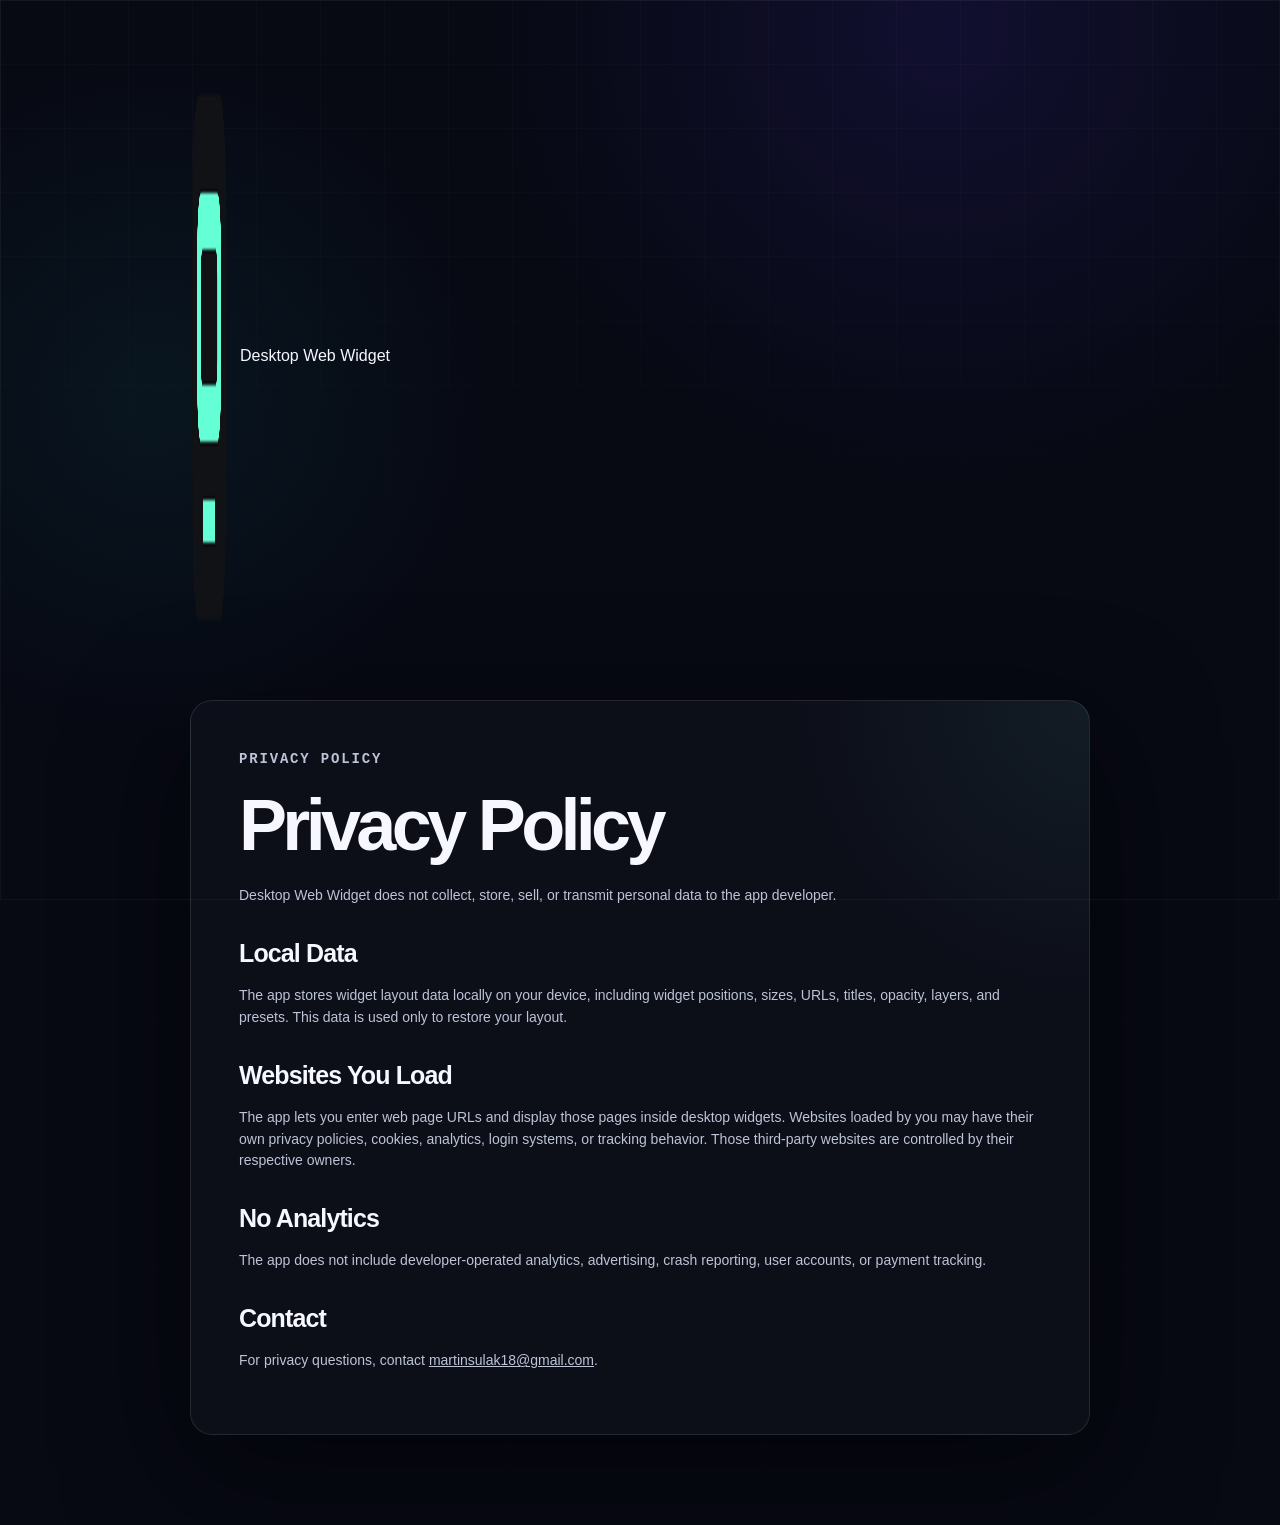
<file: privacy.html>
<!doctype html>
<html lang="en">
<head>
  <meta charset="UTF-8" />
  <meta name="viewport" content="width=device-width, initial-scale=1.0" />
  <meta name="description" content="Privacy policy for Desktop Web Widget, including local widget layout storage, third-party websites, analytics, and support contact details." />
  <meta name="theme-color" content="#070913" />
  <meta name="author" content="Martin Sulak" />
  <meta name="msapplication-TileColor" content="#070913" />
  <meta name="msapplication-config" content="browserconfig.xml" />
  <meta name="robots" content="index, follow, max-image-preview:large, max-snippet:-1" />
  <meta property="og:title" content="Privacy Policy for Desktop Web Widget | App Data Use" />
  <meta property="og:description" content="Learn how Desktop Web Widget handles local app data, third-party websites, analytics, and privacy support." />
  <meta property="og:image" content="https://desktop-web-widget.martinsulak.dev/assets/cover.png" />
  <meta property="og:image:width" content="1280" />
  <meta property="og:image:height" content="720" />
  <meta property="og:image:alt" content="Desktop Web Widget product preview on a Windows desktop" />
  <meta property="og:url" content="https://desktop-web-widget.martinsulak.dev/privacy" />
  <meta property="og:type" content="article" />
  <meta property="og:site_name" content="Desktop Web Widget" />
  <meta name="twitter:card" content="summary_large_image" />
  <meta name="twitter:title" content="Privacy Policy for Desktop Web Widget | App Data Use" />
  <meta name="twitter:description" content="Privacy details for Desktop Web Widget, local layout data, and third-party websites loaded by the user." />
  <meta name="twitter:image" content="https://desktop-web-widget.martinsulak.dev/assets/cover.png" />
  <meta name="twitter:image:alt" content="Desktop Web Widget product preview on a Windows desktop" />
  <title>Privacy Policy for Desktop Web Widget | App Data Use</title>
  <link rel="canonical" href="https://desktop-web-widget.martinsulak.dev/privacy" />
  <link rel="alternate" hreflang="en" href="https://desktop-web-widget.martinsulak.dev/privacy" />
  <link rel="icon" href="assets/favicon.ico" />
  <link rel="icon" type="image/png" href="assets/logo.png" />
  <link rel="apple-touch-icon" href="assets/logo.png" />
  <link rel="manifest" href="site.webmanifest" />
  <link rel="stylesheet" href="styles.css" />
  <script type="application/ld+json">
    {
      "@context": "https://schema.org",
      "@type": "WebPage",
      "@id": "https://desktop-web-widget.martinsulak.dev/privacy#webpage",
      "url": "https://desktop-web-widget.martinsulak.dev/privacy",
      "name": "Privacy Policy for Desktop Web Widget | App Data Use",
      "description": "Privacy policy for Desktop Web Widget, including local widget layout storage, third-party websites, analytics, and support contact details.",
      "isPartOf": {
        "@type": "WebSite",
        "@id": "https://desktop-web-widget.martinsulak.dev/#website",
        "name": "Desktop Web Widget",
        "url": "https://desktop-web-widget.martinsulak.dev/"
      },
      "dateModified": "2026-06-16",
      "inLanguage": "en"
    }
  </script>
</head>
<body>
  <main class="legal-page">
    <a class="brand" href="/" aria-label="Back to Desktop Web Widget">
      <img src="assets/logo.png" alt="" width="600" height="600" />
      <span>Desktop Web Widget</span>
    </a>
    <section class="legal-card">
      <p class="eyebrow">Privacy Policy</p>
      <h1>Privacy Policy</h1>
      <p>Desktop Web Widget does not collect, store, sell, or transmit personal data to the app developer.</p>
      <h2>Local Data</h2>
      <p>The app stores widget layout data locally on your device, including widget positions, sizes, URLs, titles, opacity, layers, and presets. This data is used only to restore your layout.</p>
      <h2>Websites You Load</h2>
      <p>The app lets you enter web page URLs and display those pages inside desktop widgets. Websites loaded by you may have their own privacy policies, cookies, analytics, login systems, or tracking behavior. Those third-party websites are controlled by their respective owners.</p>
      <h2>No Analytics</h2>
      <p>The app does not include developer-operated analytics, advertising, crash reporting, user accounts, or payment tracking.</p>
      <h2>Contact</h2>
      <p>For privacy questions, contact <a href="mailto:martinsulak18@gmail.com">martinsulak18@gmail.com</a>.</p>
    </section>
  </main>
</body>
</html>
</file>
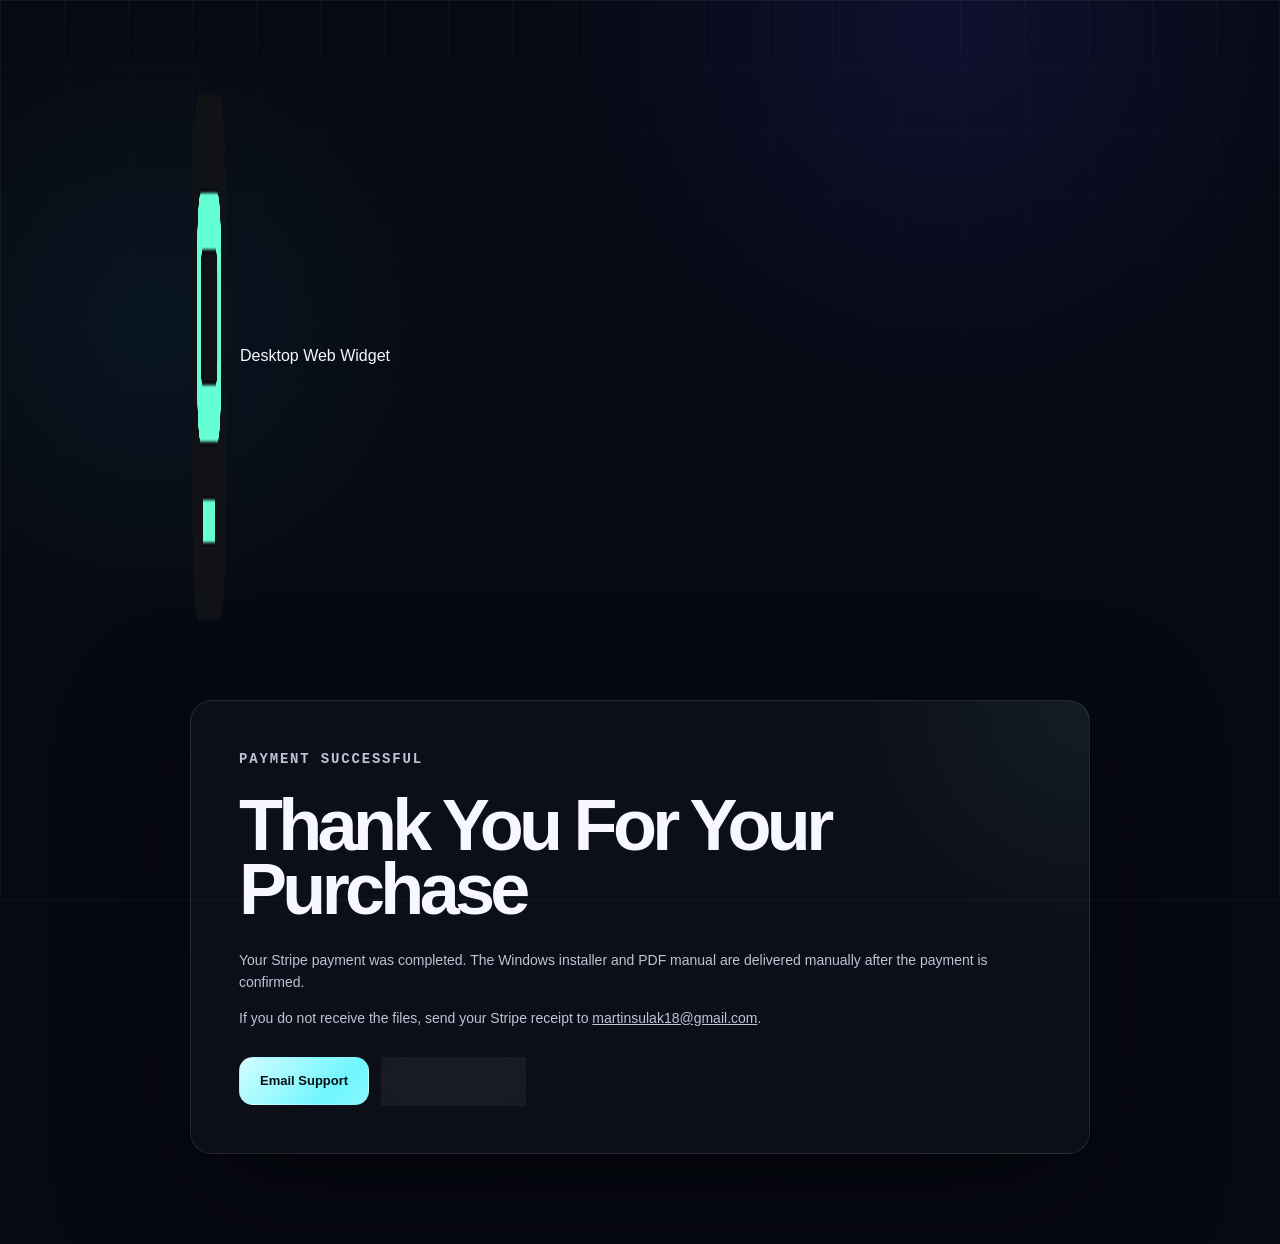
<file: success.html>
<!doctype html>
<html lang="en">
<head>
  <meta charset="UTF-8" />
  <meta name="viewport" content="width=device-width, initial-scale=1.0" />
  <meta name="description" content="Desktop Web Widget payment confirmation and delivery support." />
  <meta name="theme-color" content="#070913" />
  <meta name="msapplication-TileColor" content="#070913" />
  <meta name="msapplication-config" content="browserconfig.xml" />
  <meta name="robots" content="noindex, follow, noarchive" />
  <title>Payment Successful | Desktop Web Widget</title>
  <link rel="canonical" href="https://desktop-web-widget.martinsulak.dev/success" />
  <link rel="icon" href="assets/favicon.ico" />
  <link rel="icon" type="image/png" href="assets/logo.png" />
  <link rel="apple-touch-icon" href="assets/logo.png" />
  <link rel="manifest" href="site.webmanifest" />
  <link rel="stylesheet" href="styles.css" />
</head>
<body>
  <main class="legal-page">
    <a class="brand" href="/" aria-label="Back to Desktop Web Widget">
      <img src="assets/logo.png" alt="" width="600" height="600" />
      <span>Desktop Web Widget</span>
    </a>
    <section class="legal-card">
      <p class="eyebrow">Payment Successful</p>
      <h1>Thank You For Your Purchase</h1>
      <p>Your Stripe payment was completed. The Windows installer and PDF manual are delivered manually after the payment is confirmed.</p>
      <p>If you do not receive the files, send your Stripe receipt to <a href="mailto:martinsulak18@gmail.com">martinsulak18@gmail.com</a>.</p>
      <div class="support-actions">
        <a class="button primary" href="mailto:martinsulak18@gmail.com">Email Support</a>
        <a class="button secondary" href="/">Back To Website</a>
      </div>
    </section>
  </main>
</body>
</html>
</file>
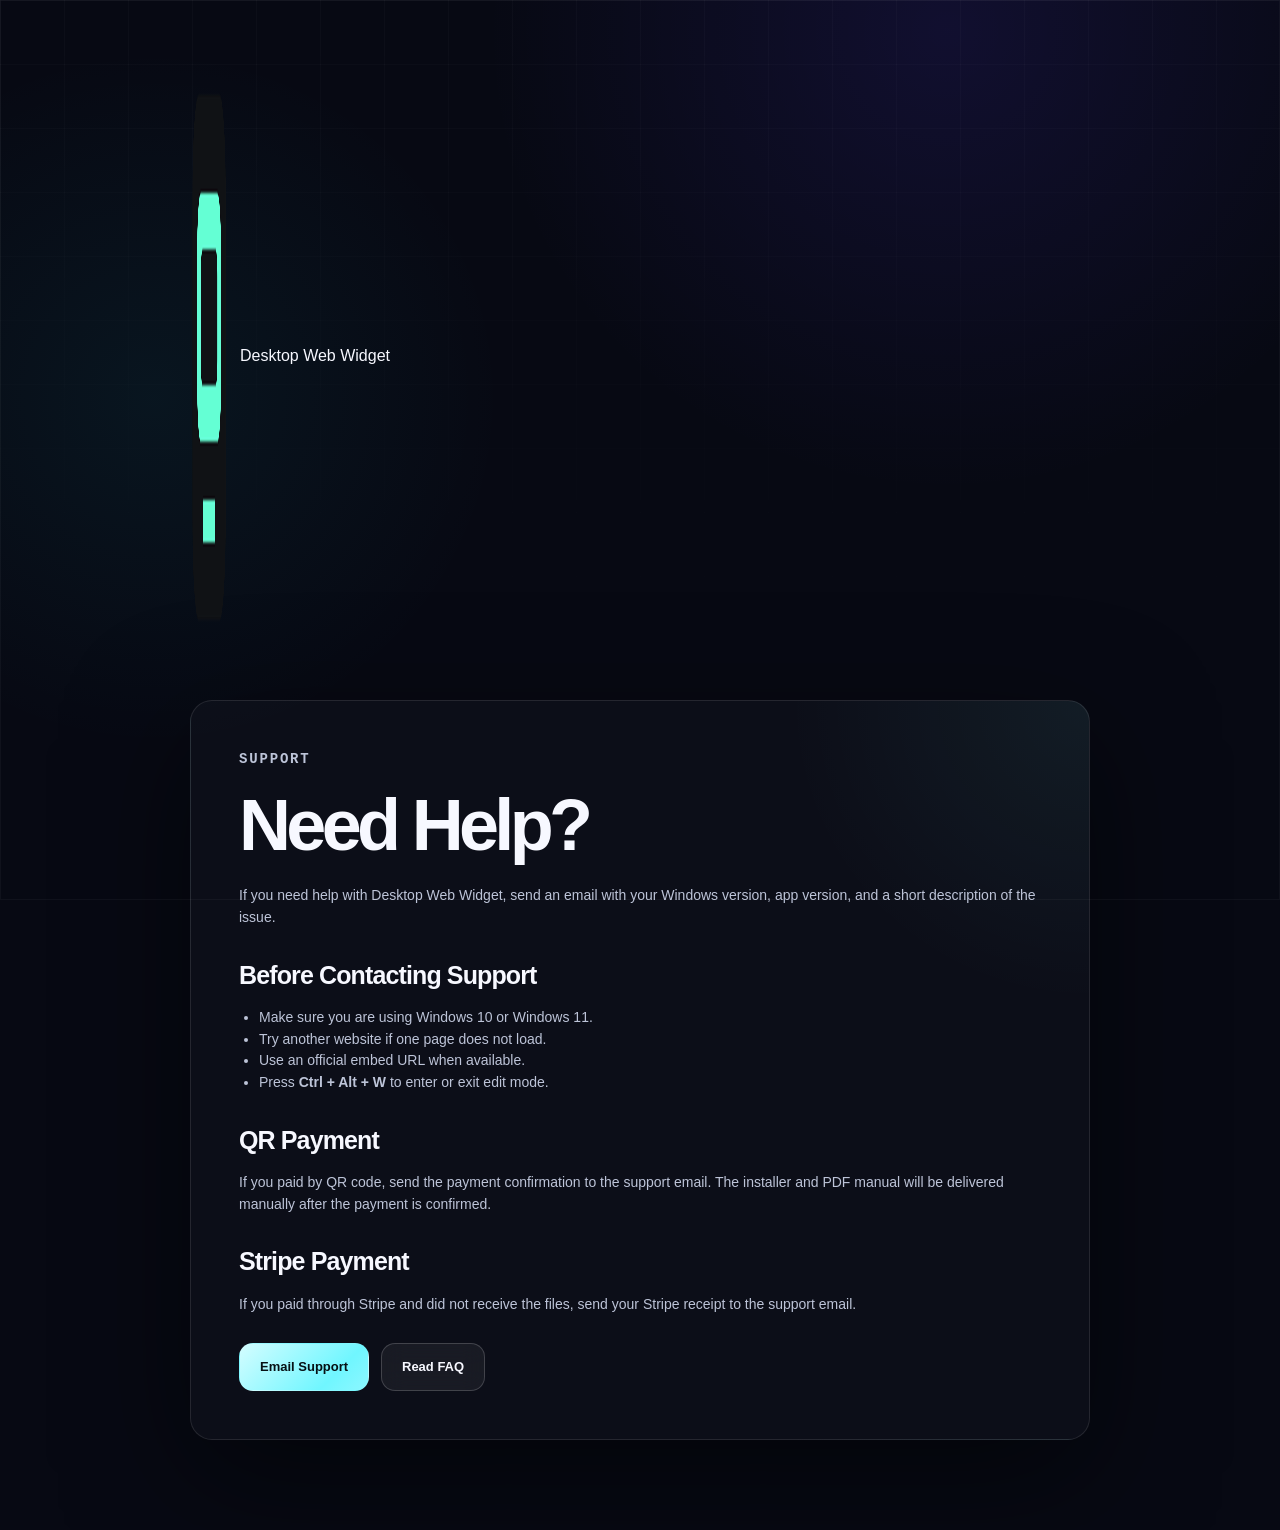
<file: support.html>
<!doctype html>
<html lang="en">
<head>
  <meta charset="UTF-8" />
  <meta name="viewport" content="width=device-width, initial-scale=1.0" />
  <meta name="description" content="Get Desktop Web Widget support for Windows installation, website compatibility, QR payments, Stripe payments, and edit mode shortcuts." />
  <meta name="theme-color" content="#070913" />
  <meta name="author" content="Martin Sulak" />
  <meta name="msapplication-TileColor" content="#070913" />
  <meta name="msapplication-config" content="browserconfig.xml" />
  <meta name="robots" content="index, follow, max-image-preview:large, max-snippet:-1" />
  <meta property="og:title" content="Desktop Web Widget Support | Windows App Help & FAQs" />
  <meta property="og:description" content="Support for Desktop Web Widget installation, website loading, payments, and Windows desktop widget controls." />
  <meta property="og:image" content="https://desktop-web-widget.martinsulak.dev/assets/cover.png" />
  <meta property="og:image:width" content="1280" />
  <meta property="og:image:height" content="720" />
  <meta property="og:image:alt" content="Desktop Web Widget product preview on a Windows desktop" />
  <meta property="og:url" content="https://desktop-web-widget.martinsulak.dev/support" />
  <meta property="og:type" content="website" />
  <meta property="og:site_name" content="Desktop Web Widget" />
  <meta name="twitter:card" content="summary_large_image" />
  <meta name="twitter:title" content="Desktop Web Widget Support | Windows App Help & FAQs" />
  <meta name="twitter:description" content="Support for Desktop Web Widget installation, website compatibility, payments, and edit mode shortcuts." />
  <meta name="twitter:image" content="https://desktop-web-widget.martinsulak.dev/assets/cover.png" />
  <meta name="twitter:image:alt" content="Desktop Web Widget product preview on a Windows desktop" />
  <title>Desktop Web Widget Support | Windows App Help & FAQs</title>
  <link rel="canonical" href="https://desktop-web-widget.martinsulak.dev/support" />
  <link rel="alternate" hreflang="en" href="https://desktop-web-widget.martinsulak.dev/support" />
  <link rel="icon" href="assets/favicon.ico" />
  <link rel="icon" type="image/png" href="assets/logo.png" />
  <link rel="apple-touch-icon" href="assets/logo.png" />
  <link rel="manifest" href="site.webmanifest" />
  <link rel="stylesheet" href="styles.css" />
  <script type="application/ld+json">
    {
      "@context": "https://schema.org",
      "@type": "ContactPage",
      "@id": "https://desktop-web-widget.martinsulak.dev/support#webpage",
      "url": "https://desktop-web-widget.martinsulak.dev/support",
      "name": "Desktop Web Widget Support | Windows App Help & FAQs",
      "description": "Get Desktop Web Widget support for Windows installation, website compatibility, QR payments, Stripe payments, and edit mode shortcuts.",
      "isPartOf": {
        "@type": "WebSite",
        "@id": "https://desktop-web-widget.martinsulak.dev/#website",
        "name": "Desktop Web Widget",
        "url": "https://desktop-web-widget.martinsulak.dev/"
      },
      "contactPoint": {
        "@type": "ContactPoint",
        "email": "martinsulak18@gmail.com",
        "contactType": "customer support",
        "availableLanguage": "en"
      },
      "dateModified": "2026-06-16",
      "inLanguage": "en"
    }
  </script>
</head>
<body>
  <main class="legal-page">
    <a class="brand" href="/" aria-label="Back to Desktop Web Widget">
      <img src="assets/logo.png" alt="" width="600" height="600" />
      <span>Desktop Web Widget</span>
    </a>
    <section class="legal-card">
      <p class="eyebrow">Support</p>
      <h1>Need Help?</h1>
      <p>If you need help with Desktop Web Widget, send an email with your Windows version, app version, and a short description of the issue.</p>
      <h2>Before Contacting Support</h2>
      <ul>
        <li>Make sure you are using Windows 10 or Windows 11.</li>
        <li>Try another website if one page does not load.</li>
        <li>Use an official embed URL when available.</li>
        <li>Press <strong>Ctrl + Alt + W</strong> to enter or exit edit mode.</li>
      </ul>
      <h2>QR Payment</h2>
      <p>If you paid by QR code, send the payment confirmation to the support email. The installer and PDF manual will be delivered manually after the payment is confirmed.</p>
      <h2>Stripe Payment</h2>
      <p>If you paid through Stripe and did not receive the files, send your Stripe receipt to the support email.</p>
      <div class="support-actions">
        <a class="button primary" href="mailto:martinsulak18@gmail.com">Email Support</a>
        <a class="button secondary" href="/#faq">Read FAQ</a>
      </div>
    </section>
  </main>
</body>
</html>
</file>
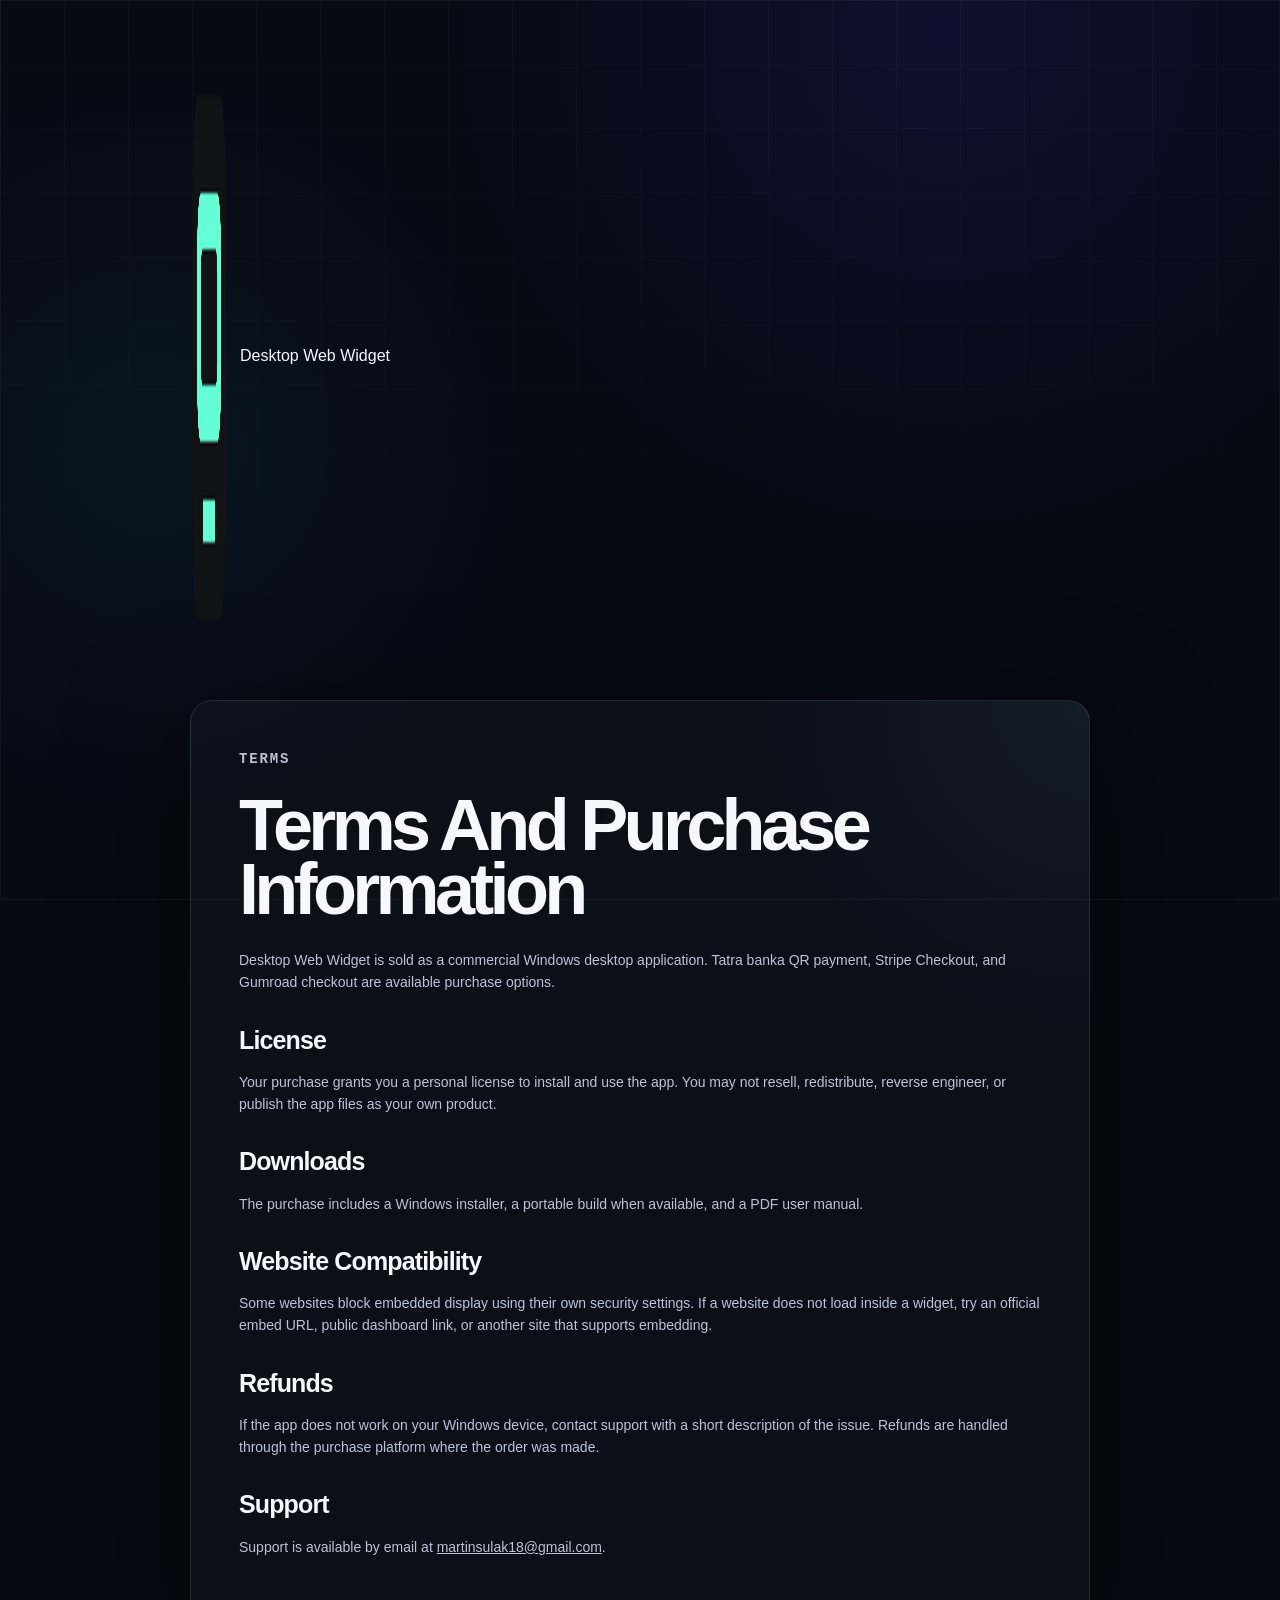
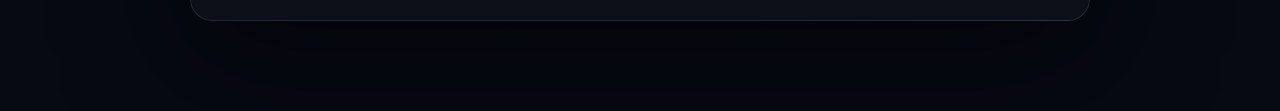
<file: terms.html>
<!doctype html>
<html lang="en">
<head>
  <meta charset="UTF-8" />
  <meta name="viewport" content="width=device-width, initial-scale=1.0" />
  <meta name="description" content="Desktop Web Widget terms, license, purchase information, website compatibility notes, downloads, refunds, and support details." />
  <meta name="theme-color" content="#070913" />
  <meta name="author" content="Martin Sulak" />
  <meta name="msapplication-TileColor" content="#070913" />
  <meta name="msapplication-config" content="browserconfig.xml" />
  <meta name="robots" content="index, follow, max-image-preview:large, max-snippet:-1" />
  <meta property="og:title" content="Terms And Purchase Information | Desktop Web Widget" />
  <meta property="og:description" content="Read the Desktop Web Widget license, purchase options, download details, refund policy, and support terms." />
  <meta property="og:image" content="https://desktop-web-widget.martinsulak.dev/assets/cover.png" />
  <meta property="og:image:width" content="1280" />
  <meta property="og:image:height" content="720" />
  <meta property="og:image:alt" content="Desktop Web Widget product preview on a Windows desktop" />
  <meta property="og:url" content="https://desktop-web-widget.martinsulak.dev/terms" />
  <meta property="og:type" content="article" />
  <meta property="og:site_name" content="Desktop Web Widget" />
  <meta name="twitter:card" content="summary_large_image" />
  <meta name="twitter:title" content="Terms And Purchase Information | Desktop Web Widget" />
  <meta name="twitter:description" content="License, downloads, website compatibility, refunds, and support details for Desktop Web Widget." />
  <meta name="twitter:image" content="https://desktop-web-widget.martinsulak.dev/assets/cover.png" />
  <meta name="twitter:image:alt" content="Desktop Web Widget product preview on a Windows desktop" />
  <title>Terms And Purchase Information | Desktop Web Widget</title>
  <link rel="canonical" href="https://desktop-web-widget.martinsulak.dev/terms" />
  <link rel="alternate" hreflang="en" href="https://desktop-web-widget.martinsulak.dev/terms" />
  <link rel="icon" href="assets/favicon.ico" />
  <link rel="icon" type="image/png" href="assets/logo.png" />
  <link rel="apple-touch-icon" href="assets/logo.png" />
  <link rel="manifest" href="site.webmanifest" />
  <link rel="stylesheet" href="styles.css" />
  <script type="application/ld+json">
    {
      "@context": "https://schema.org",
      "@type": "WebPage",
      "@id": "https://desktop-web-widget.martinsulak.dev/terms#webpage",
      "url": "https://desktop-web-widget.martinsulak.dev/terms",
      "name": "Terms And Purchase Information | Desktop Web Widget",
      "description": "Desktop Web Widget terms, license, purchase information, website compatibility notes, downloads, refunds, and support details.",
      "isPartOf": {
        "@type": "WebSite",
        "@id": "https://desktop-web-widget.martinsulak.dev/#website",
        "name": "Desktop Web Widget",
        "url": "https://desktop-web-widget.martinsulak.dev/"
      },
      "dateModified": "2026-06-16",
      "inLanguage": "en"
    }
  </script>
</head>
<body>
  <main class="legal-page">
    <a class="brand" href="/" aria-label="Back to Desktop Web Widget">
      <img src="assets/logo.png" alt="" width="600" height="600" />
      <span>Desktop Web Widget</span>
    </a>
    <section class="legal-card">
      <p class="eyebrow">Terms</p>
      <h1>Terms And Purchase Information</h1>
      <p>Desktop Web Widget is sold as a commercial Windows desktop application. Tatra banka QR payment, Stripe Checkout, and Gumroad checkout are available purchase options.</p>
      <h2>License</h2>
      <p>Your purchase grants you a personal license to install and use the app. You may not resell, redistribute, reverse engineer, or publish the app files as your own product.</p>
      <h2>Downloads</h2>
      <p>The purchase includes a Windows installer, a portable build when available, and a PDF user manual.</p>
      <h2>Website Compatibility</h2>
      <p>Some websites block embedded display using their own security settings. If a website does not load inside a widget, try an official embed URL, public dashboard link, or another site that supports embedding.</p>
      <h2>Refunds</h2>
      <p>If the app does not work on your Windows device, contact support with a short description of the issue. Refunds are handled through the purchase platform where the order was made.</p>
      <h2>Support</h2>
      <p>Support is available by email at <a href="mailto:martinsulak18@gmail.com">martinsulak18@gmail.com</a>.</p>
    </section>
  </main>
</body>
</html>
</file>
<file: styles.css>
:root {
  --ink: #070913;
  --ink-soft: #0b0e1b;
  --panel: rgba(15, 19, 34, 0.72);
  --panel-solid: #101425;
  --panel-light: #151a2e;
  --text: #f7f8ff;
  --muted: #929ab2;
  --muted-bright: #bdc4d8;
  --line: rgba(255, 255, 255, 0.1);
  --line-bright: rgba(255, 255, 255, 0.18);
  --cyan: #70f6ff;
  --cyan-strong: #21ddeb;
  --violet: #9b7cff;
  --violet-strong: #7655ff;
  --danger: #ff6480;
  --success: #75ffd0;
  --radius-sm: 14px;
  --radius: 22px;
  --radius-lg: 32px;
  --shadow: 0 36px 120px rgba(0, 0, 0, 0.5);
  --max: 1280px;
  --ease: cubic-bezier(0.2, 0.75, 0.2, 1);
}

* {
  box-sizing: border-box;
}

html {
  scroll-behavior: smooth;
  scroll-padding-top: 100px;
}

body {
  min-width: 320px;
  margin: 0;
  overflow-x: hidden;
  color: var(--text);
  background:
    radial-gradient(circle at 74% 2%, rgba(91, 61, 255, 0.12), transparent 26%),
    radial-gradient(circle at 12% 26%, rgba(33, 221, 235, 0.06), transparent 22%),
    var(--ink);
  font-family: "Segoe UI Variable Display", "Segoe UI Variable", Inter, "Segoe UI", Arial, sans-serif;
  font-size: 16px;
  line-height: 1.55;
  -webkit-font-smoothing: antialiased;
}

body::before {
  position: fixed;
  z-index: -3;
  inset: 0;
  content: "";
  background-image:
    linear-gradient(rgba(255, 255, 255, 0.022) 1px, transparent 1px),
    linear-gradient(90deg, rgba(255, 255, 255, 0.022) 1px, transparent 1px);
  background-size: 64px 64px;
  mask-image: linear-gradient(to bottom, black, transparent 74%);
  pointer-events: none;
}

body::after {
  position: fixed;
  z-index: 100;
  inset: 0;
  border: 1px solid rgba(255, 255, 255, 0.04);
  content: "";
  pointer-events: none;
}

::selection {
  color: #071015;
  background: var(--cyan);
}

a {
  color: inherit;
}

button,
input,
select {
  font: inherit;
}

button {
  color: inherit;
}

img {
  display: block;
  max-width: 100%;
}

svg {
  display: block;
}

.page-noise {
  position: fixed;
  z-index: 90;
  inset: 0;
  opacity: 0.028;
  background-image: url("data:image/svg+xml,%3Csvg viewBox='0 0 180 180' xmlns='http://www.w3.org/2000/svg'%3E%3Cfilter id='n'%3E%3CfeTurbulence type='fractalNoise' baseFrequency='.9' numOctaves='4' stitchTiles='stitch'/%3E%3C/filter%3E%3Crect width='100%25' height='100%25' filter='url(%23n)' opacity='.9'/%3E%3C/svg%3E");
  pointer-events: none;
}

.cursor-glow {
  position: fixed;
  z-index: -1;
  width: 520px;
  height: 520px;
  border-radius: 50%;
  opacity: 0;
  background: radial-gradient(circle, rgba(91, 222, 255, 0.075), transparent 68%);
  transform: translate(-50%, -50%);
  transition: opacity 0.35s ease;
  pointer-events: none;
}

body.pointer-active .cursor-glow {
  opacity: 1;
}

.scroll-progress {
  position: fixed;
  top: 0;
  left: 0;
  z-index: 150;
  width: 0;
  height: 2px;
  background: linear-gradient(90deg, var(--violet), var(--cyan));
  box-shadow: 0 0 18px rgba(112, 246, 255, 0.65);
}

.site-header {
  position: fixed;
  top: 16px;
  left: 50%;
  z-index: 80;
  display: flex;
  align-items: center;
  justify-content: space-between;
  width: min(var(--max), calc(100% - 32px));
  min-height: 66px;
  padding: 8px 10px 8px 12px;
  border: 1px solid transparent;
  border-radius: 20px;
  transform: translateX(-50%);
  transition: background 0.25s var(--ease), border-color 0.25s var(--ease), box-shadow 0.25s var(--ease);
}

.site-header.scrolled {
  border-color: var(--line);
  background: rgba(7, 9, 19, 0.74);
  box-shadow: 0 18px 60px rgba(0, 0, 0, 0.3);
  backdrop-filter: blur(22px) saturate(145%);
}

.brand {
  display: inline-flex;
  align-items: center;
  gap: 12px;
  min-width: 0;
  text-decoration: none;
}

.brand-mark {
  position: relative;
  display: grid;
  flex: 0 0 auto;
  width: 44px;
  height: 44px;
  place-items: center;
  overflow: hidden;
  border: 1px solid rgba(112, 246, 255, 0.22);
  border-radius: 14px;
  background: linear-gradient(145deg, rgba(112, 246, 255, 0.14), rgba(155, 124, 255, 0.08));
  box-shadow: inset 0 1px rgba(255, 255, 255, 0.12);
}

.brand-mark::after {
  position: absolute;
  width: 26px;
  height: 1px;
  bottom: 5px;
  border-radius: 2px;
  content: "";
  background: linear-gradient(90deg, transparent, var(--cyan), transparent);
}

.brand-mark img {
  width: 31px;
  height: 31px;
  border-radius: 8px;
}

.brand-copy {
  display: grid;
  min-width: 0;
  line-height: 1.1;
}

.brand-copy strong {
  font-size: 14px;
  font-weight: 750;
  letter-spacing: -0.02em;
}

.brand-copy small {
  margin-top: 5px;
  color: var(--muted);
  font-size: 9px;
  font-weight: 700;
  letter-spacing: 0.12em;
  text-transform: uppercase;
}

.nav {
  display: flex;
  align-items: center;
  gap: 6px;
  padding: 4px;
  border: 1px solid rgba(255, 255, 255, 0.055);
  border-radius: 14px;
  background: rgba(255, 255, 255, 0.025);
}

.nav a {
  padding: 8px 13px;
  border-radius: 10px;
  color: var(--muted-bright);
  font-size: 12px;
  font-weight: 650;
  text-decoration: none;
  transition: color 0.2s ease, background 0.2s ease;
}

.nav a:hover,
.nav a.active {
  color: var(--text);
  background: rgba(255, 255, 255, 0.07);
}

.header-actions {
  display: flex;
  align-items: center;
  gap: 10px;
}

.availability {
  display: inline-flex;
  align-items: center;
  gap: 7px;
  color: var(--muted);
  font-size: 10px;
  font-weight: 700;
  letter-spacing: 0.05em;
  text-transform: uppercase;
}

.availability i,
.live-dot,
.floating-chip i,
.window-status i,
.pricing-note i,
.sticky-cta i {
  width: 6px;
  height: 6px;
  border-radius: 50%;
  background: var(--success);
  box-shadow: 0 0 12px var(--success);
}

.header-buy,
.button {
  display: inline-flex;
  align-items: center;
  justify-content: center;
  gap: 10px;
  min-height: 48px;
  padding: 0 20px;
  overflow: hidden;
  border: 1px solid transparent;
  border-radius: 14px;
  cursor: pointer;
  font-size: 13px;
  font-weight: 760;
  text-decoration: none;
  transition: transform 0.25s var(--ease), border-color 0.25s var(--ease), background 0.25s var(--ease), box-shadow 0.25s var(--ease);
}

.header-buy {
  min-height: 42px;
  border-color: rgba(112, 246, 255, 0.3);
  color: #051014;
  background: linear-gradient(135deg, #c4fcff, var(--cyan));
  box-shadow: 0 8px 30px rgba(33, 221, 235, 0.12);
}

.header-buy:hover,
.button.primary:hover {
  transform: translateY(-2px);
  box-shadow: 0 16px 44px rgba(33, 221, 235, 0.2);
}

.button.primary {
  color: #061014;
  background: linear-gradient(135deg, #d4fdff 0%, var(--cyan) 72%, #8cf7ff 100%);
}

.button.secondary {
  border-color: var(--line-bright);
  color: var(--text);
  background: rgba(255, 255, 255, 0.055);
  backdrop-filter: blur(12px);
}

.button.secondary:hover {
  transform: translateY(-2px);
  border-color: rgba(112, 246, 255, 0.36);
  background: rgba(255, 255, 255, 0.09);
}

.button.full {
  width: 100%;
}

.button svg,
.sticky-cta svg {
  width: 18px;
  fill: none;
  stroke: currentColor;
  stroke-linecap: round;
  stroke-linejoin: round;
  stroke-width: 1.7;
}

.button:disabled {
  cursor: not-allowed;
  filter: saturate(0.25);
  opacity: 0.52;
  transform: none;
}

.menu-toggle {
  display: none;
  width: 42px;
  height: 42px;
  padding: 0;
  border: 1px solid var(--line);
  border-radius: 12px;
  background: rgba(255, 255, 255, 0.05);
}

.menu-toggle span {
  display: block;
  width: 17px;
  height: 1px;
  margin: 5px auto;
  background: var(--text);
  transition: transform 0.2s ease;
}

.hero {
  position: relative;
  display: grid;
  grid-template-columns: minmax(0, 0.82fr) minmax(560px, 1.18fr);
  align-items: center;
  gap: 54px;
  width: min(var(--max), calc(100% - 32px));
  min-height: 100svh;
  margin: 0 auto;
  padding: 150px 0 100px;
}

.hero::before {
  position: absolute;
  z-index: -2;
  width: 68vw;
  height: 68vw;
  max-width: 980px;
  max-height: 980px;
  top: -24%;
  right: -26%;
  border-radius: 50%;
  content: "";
  background: radial-gradient(circle, rgba(103, 75, 255, 0.18), rgba(40, 207, 255, 0.06) 38%, transparent 70%);
  filter: blur(10px);
}

.hero-ambient {
  position: absolute;
  z-index: -1;
  inset: 0 calc((100vw - min(var(--max), calc(100vw - 32px))) / -2);
  overflow: hidden;
  opacity: 0.58;
  background:
    linear-gradient(90deg, var(--ink) 4%, rgba(7, 9, 19, 0.8) 34%, rgba(7, 9, 19, 0.18) 72%, var(--ink) 100%),
    linear-gradient(0deg, var(--ink), transparent 40%, transparent 74%, var(--ink)),
    url("assets/ambient-orbit.webp") center right / cover no-repeat;
  mask-image: linear-gradient(to bottom, transparent, black 14%, black 84%, transparent);
}

.hero-copy {
  position: relative;
  z-index: 3;
}

.eyebrow,
.section-kicker {
  display: flex;
  align-items: center;
  gap: 12px;
  margin-bottom: 22px;
  color: var(--cyan);
  font-family: "Cascadia Code", "SFMono-Regular", Consolas, monospace;
  font-size: 10px;
  font-weight: 700;
  letter-spacing: 0.13em;
  text-transform: uppercase;
}

.eyebrow span {
  display: grid;
  width: 28px;
  height: 28px;
  place-items: center;
  border: 1px solid rgba(112, 246, 255, 0.24);
  border-radius: 9px;
  color: var(--muted-bright);
  background: rgba(112, 246, 255, 0.05);
}

h1,
h2,
h3,
p {
  margin-top: 0;
}

h1 {
  max-width: 690px;
  margin-bottom: 28px;
  font-size: clamp(58px, 6.6vw, 100px);
  font-weight: 620;
  letter-spacing: -0.065em;
  line-height: 0.9;
}

h1 em,
h2 em,
.final-cta em {
  color: transparent;
  background: linear-gradient(100deg, var(--cyan), #b6b0ff 55%, var(--violet));
  background-clip: text;
  font-family: Georgia, "Times New Roman", serif;
  font-weight: 400;
  letter-spacing: -0.045em;
}

h2 {
  margin-bottom: 20px;
  font-size: clamp(44px, 5.3vw, 76px);
  font-weight: 590;
  letter-spacing: -0.06em;
  line-height: 0.97;
}

h2 span {
  color: #6f7891;
}

h3 {
  margin-bottom: 12px;
  font-size: 24px;
  font-weight: 620;
  letter-spacing: -0.035em;
  line-height: 1.08;
}

.hero-text {
  max-width: 610px;
  margin-bottom: 34px;
  color: var(--muted-bright);
  font-size: 18px;
  line-height: 1.65;
}

.hero-actions {
  display: flex;
  flex-wrap: wrap;
  gap: 12px;
}

.play-dot {
  display: grid;
  width: 22px;
  height: 22px;
  place-items: center;
  border: 1px solid rgba(255, 255, 255, 0.2);
  border-radius: 50%;
}

.play-dot i {
  width: 0;
  height: 0;
  margin-left: 2px;
  border-top: 3px solid transparent;
  border-bottom: 3px solid transparent;
  border-left: 5px solid var(--text);
}

.hero-proof {
  display: flex;
  gap: 28px;
  margin-top: 40px;
  padding-top: 24px;
  border-top: 1px solid var(--line);
}

.hero-proof div {
  display: grid;
  gap: 3px;
}

.hero-proof strong {
  font-size: 12px;
  font-weight: 760;
}

.hero-proof span {
  color: var(--muted);
  font-size: 10px;
  letter-spacing: 0.04em;
}

.hero-product {
  position: relative;
  z-index: 2;
  min-width: 0;
  perspective: 1400px;
  transition: transform 0.2s ease-out;
}

.desktop-window {
  position: relative;
  z-index: 3;
  overflow: hidden;
  border: 1px solid rgba(255, 255, 255, 0.18);
  border-radius: 24px;
  background: rgba(11, 14, 27, 0.88);
  box-shadow:
    0 60px 140px rgba(0, 0, 0, 0.62),
    0 0 0 1px rgba(112, 246, 255, 0.04),
    inset 0 1px rgba(255, 255, 255, 0.09);
  transform: rotateY(-4deg) rotateX(2deg);
  backdrop-filter: blur(20px);
}

.window-chrome,
.window-footer {
  display: flex;
  align-items: center;
  justify-content: space-between;
  height: 48px;
  padding: 0 16px;
  color: var(--muted);
  background: rgba(8, 10, 20, 0.84);
  font-size: 9px;
  font-weight: 700;
  letter-spacing: 0.07em;
  text-transform: uppercase;
}

.window-chrome {
  border-bottom: 1px solid var(--line);
}

.window-brand,
.window-status,
.window-controls,
.window-footer span {
  display: flex;
  align-items: center;
  gap: 8px;
}

.mini-mark {
  width: 16px;
  height: 12px;
  border: 2px solid var(--cyan);
  border-radius: 4px;
  box-shadow: 0 0 10px rgba(112, 246, 255, 0.35);
}

.window-status {
  color: var(--muted-bright);
}

.window-controls span {
  width: 7px;
  height: 7px;
  border: 1px solid rgba(255, 255, 255, 0.22);
  border-radius: 50%;
}

.window-controls span:last-child {
  background: var(--violet);
  border-color: var(--violet);
}

.desktop-canvas {
  position: relative;
  overflow: hidden;
  aspect-ratio: 1.63;
  background: #090b13;
}

.desktop-canvas img {
  width: 100%;
  height: 100%;
  object-fit: cover;
  object-position: center;
  filter: saturate(0.88) contrast(1.05) brightness(0.9);
}

.desktop-canvas::after {
  position: absolute;
  inset: 0;
  content: "";
  border: 1px solid rgba(112, 246, 255, 0.22);
  background:
    linear-gradient(115deg, rgba(112, 246, 255, 0.08), transparent 35%),
    linear-gradient(0deg, rgba(7, 9, 19, 0.34), transparent 35%);
  pointer-events: none;
}

.canvas-shine {
  position: absolute;
  width: 34%;
  height: 160%;
  top: -30%;
  left: -50%;
  background: linear-gradient(90deg, transparent, rgba(255, 255, 255, 0.08), transparent);
  transform: rotate(18deg);
  animation: canvasShine 8s ease-in-out infinite 1.5s;
}

.window-footer {
  height: 38px;
  border-top: 1px solid var(--line);
}

.product-orbit {
  position: absolute;
  z-index: 0;
  border: 1px solid rgba(112, 246, 255, 0.2);
  border-radius: 50%;
  filter: drop-shadow(0 0 16px rgba(112, 246, 255, 0.15));
  pointer-events: none;
}

.orbit-one {
  width: 118%;
  height: 62%;
  top: 18%;
  left: -10%;
  transform: rotate(-10deg);
}

.orbit-two {
  width: 82%;
  height: 112%;
  top: -10%;
  left: 8%;
  border-color: rgba(155, 124, 255, 0.14);
  transform: rotate(52deg);
}

.floating-card,
.floating-chip {
  position: absolute;
  z-index: 5;
  border: 1px solid var(--line-bright);
  background: rgba(13, 16, 30, 0.82);
  box-shadow: 0 24px 60px rgba(0, 0, 0, 0.4);
  backdrop-filter: blur(18px);
}

.floating-card {
  display: grid;
  gap: 4px;
  min-width: 148px;
  padding: 14px 15px;
  border-radius: 16px;
}

.floating-card span,
.floating-card small {
  color: var(--muted);
  font-size: 9px;
  font-weight: 700;
  letter-spacing: 0.07em;
  text-transform: uppercase;
}

.floating-card strong {
  font-size: 16px;
}

.float-card-one {
  left: -42px;
  bottom: 36px;
  animation: floatOne 6s ease-in-out infinite;
}

.float-card-two {
  top: 78px;
  right: -28px;
  animation: floatTwo 7s ease-in-out infinite;
}

.mini-range {
  position: relative;
  height: 3px;
  margin-top: 7px;
  border-radius: 3px;
  background: rgba(255, 255, 255, 0.1);
}

.mini-range i {
  position: absolute;
  width: 76%;
  inset: 0 auto 0 0;
  border-radius: inherit;
  background: linear-gradient(90deg, var(--violet), var(--cyan));
  box-shadow: 0 0 12px rgba(112, 246, 255, 0.35);
}

.floating-chip {
  display: flex;
  align-items: center;
  gap: 8px;
  right: 48px;
  bottom: -15px;
  padding: 10px 14px;
  border-radius: 99px;
  color: var(--muted-bright);
  font-size: 9px;
  font-weight: 700;
  letter-spacing: 0.08em;
  text-transform: uppercase;
}

.hero-scroll {
  position: absolute;
  left: 0;
  bottom: 32px;
  display: flex;
  align-items: center;
  gap: 14px;
  color: var(--muted);
  font-size: 9px;
  font-weight: 700;
  letter-spacing: 0.12em;
  text-transform: uppercase;
  writing-mode: vertical-rl;
}

.hero-scroll i {
  position: relative;
  width: 1px;
  height: 42px;
  overflow: hidden;
  background: var(--line);
}

.hero-scroll i::after {
  position: absolute;
  width: 1px;
  height: 20px;
  top: -20px;
  left: 0;
  content: "";
  background: var(--cyan);
  animation: scrollLine 2s ease-in-out infinite;
}

.signal-strip,
.section,
.final-cta,
.site-footer {
  width: min(var(--max), calc(100% - 32px));
  margin-right: auto;
  margin-left: auto;
}

.signal-strip {
  display: grid;
  grid-template-columns: 1.3fr repeat(3, 1fr);
  overflow: hidden;
  border: 1px solid var(--line);
  border-radius: var(--radius);
  background: rgba(255, 255, 255, 0.025);
  box-shadow: inset 0 1px rgba(255, 255, 255, 0.04);
}

.signal-strip > div {
  min-height: 150px;
  padding: 24px;
  border-right: 1px solid var(--line);
}

.signal-strip > div:last-child {
  border-right: 0;
}

.signal-intro {
  display: flex;
  justify-content: space-between;
  color: var(--muted-bright);
  background: linear-gradient(135deg, rgba(155, 124, 255, 0.1), rgba(112, 246, 255, 0.03));
}

.signal-intro strong {
  align-self: flex-end;
  font-size: 19px;
  font-weight: 590;
  letter-spacing: -0.03em;
  line-height: 1.15;
}

.signal-index,
.signal-item > span {
  color: var(--cyan);
  font-family: "Cascadia Code", Consolas, monospace;
  font-size: 9px;
  letter-spacing: 0.1em;
}

.signal-item {
  display: flex;
  flex-direction: column;
}

.signal-item strong {
  margin-top: auto;
  font-size: 16px;
  font-weight: 650;
}

.signal-item small {
  margin-top: 4px;
  color: var(--muted);
  font-size: 11px;
}

.section {
  padding-top: 150px;
}

.section-kicker {
  margin-bottom: 40px;
  color: var(--muted);
}

.section-kicker i {
  flex: 1;
  height: 1px;
  background: var(--line);
}

.section-head {
  display: flex;
  align-items: end;
  justify-content: space-between;
  gap: 40px;
  margin-bottom: 56px;
}

.section-head h2 {
  max-width: 820px;
  margin-bottom: 0;
}

.section-head > p,
.workflow-heading > p,
.faq-heading > p {
  max-width: 390px;
  margin-bottom: 6px;
  color: var(--muted);
  font-size: 15px;
}

.bento-grid {
  display: grid;
  grid-template-columns: repeat(12, minmax(0, 1fr));
  grid-auto-rows: minmax(260px, auto);
  gap: 16px;
}

.bento-card {
  position: relative;
  display: flex;
  min-width: 0;
  flex-direction: column;
  overflow: hidden;
  padding: 24px;
  border: 1px solid var(--line);
  border-radius: var(--radius);
  background:
    radial-gradient(circle at 80% 0%, rgba(112, 246, 255, 0.045), transparent 35%),
    linear-gradient(145deg, rgba(255, 255, 255, 0.042), rgba(255, 255, 255, 0.018));
  box-shadow: inset 0 1px rgba(255, 255, 255, 0.045);
  transition: border-color 0.35s var(--ease), transform 0.35s var(--ease), background 0.35s var(--ease);
}

.bento-card:hover {
  border-color: rgba(112, 246, 255, 0.24);
  background:
    radial-gradient(circle at 80% 0%, rgba(112, 246, 255, 0.08), transparent 35%),
    linear-gradient(145deg, rgba(255, 255, 255, 0.06), rgba(255, 255, 255, 0.022));
  transform: translateY(-5px);
}

.bento-large {
  grid-column: span 7;
  grid-row: span 2;
}

.bento-tall {
  grid-column: span 5;
  grid-row: span 2;
}

.bento-medium {
  grid-column: span 5;
}

.bento-wide {
  grid-column: span 7;
}

.bento-small {
  grid-column: span 5;
}

.card-topline {
  position: relative;
  z-index: 2;
  display: flex;
  align-items: center;
  justify-content: space-between;
  color: var(--muted);
  font-family: "Cascadia Code", Consolas, monospace;
  font-size: 9px;
  font-weight: 700;
  letter-spacing: 0.09em;
  text-transform: uppercase;
}

.card-topline b {
  color: var(--muted-bright);
  font-weight: 500;
}

.card-copy {
  position: relative;
  z-index: 2;
  max-width: 440px;
  margin-top: auto;
}

.card-copy p {
  margin-bottom: 0;
  color: var(--muted);
  font-size: 13px;
}

.snap-visual {
  position: relative;
  min-height: 360px;
  margin: 28px -24px 26px;
  overflow: hidden;
}

.snap-grid {
  position: absolute;
  inset: 0;
  opacity: 0.8;
  background-image:
    linear-gradient(rgba(255, 255, 255, 0.045) 1px, transparent 1px),
    linear-gradient(90deg, rgba(255, 255, 255, 0.045) 1px, transparent 1px);
  background-size: 36px 36px;
  mask-image: radial-gradient(circle, black, transparent 74%);
}

.snap-window {
  position: absolute;
  display: flex;
  align-items: flex-end;
  padding: 16px;
  border: 1px solid rgba(255, 255, 255, 0.15);
  border-radius: 18px;
  color: var(--muted-bright);
  background:
    radial-gradient(circle at 70% 25%, rgba(112, 246, 255, 0.14), transparent 30%),
    rgba(18, 23, 42, 0.9);
  box-shadow: 0 24px 60px rgba(0, 0, 0, 0.35);
  font-size: 10px;
  font-weight: 700;
  letter-spacing: 0.1em;
  text-transform: uppercase;
}

.window-a {
  width: 44%;
  height: 58%;
  top: 18%;
  left: 8%;
  transform: rotateY(8deg);
}

.window-b {
  width: 41%;
  height: 48%;
  right: 7%;
  bottom: 8%;
  border-color: rgba(112, 246, 255, 0.5);
  box-shadow: 0 0 0 1px rgba(112, 246, 255, 0.1), 0 24px 70px rgba(0, 0, 0, 0.45);
}

.snap-guide {
  position: absolute;
  z-index: 3;
  background: var(--cyan);
  box-shadow: 0 0 18px var(--cyan);
}

.snap-guide.vertical {
  width: 1px;
  top: 0;
  bottom: 0;
  left: 55%;
}

.snap-guide.horizontal {
  height: 1px;
  right: 0;
  bottom: 55%;
  left: 0;
}

.snap-point {
  position: absolute;
  z-index: 4;
  width: 9px;
  height: 9px;
  left: calc(55% - 4px);
  bottom: calc(55% - 4px);
  border: 2px solid var(--ink);
  border-radius: 50%;
  background: var(--cyan);
  box-shadow: 0 0 24px var(--cyan);
}

.live-stack {
  position: relative;
  min-height: 370px;
  margin: 30px 0;
  perspective: 900px;
}

.stack-card {
  position: absolute;
  left: 50%;
  width: 78%;
  height: 62%;
  padding: 20px;
  border: 1px solid var(--line-bright);
  border-radius: 20px;
  background: rgba(14, 18, 33, 0.92);
  box-shadow: 0 28px 80px rgba(0, 0, 0, 0.44);
  transform-origin: center bottom;
}

.stack-back {
  top: -2%;
  opacity: 0.38;
  transform: translateX(-50%) scale(0.82) rotate(-7deg);
}

.stack-mid {
  top: 8%;
  opacity: 0.62;
  transform: translateX(-50%) scale(0.9) rotate(5deg);
}

.stack-front {
  top: 21%;
  height: 66%;
  transform: translateX(-50%);
}

.stack-back span,
.stack-mid span,
.stack-head span {
  color: var(--muted);
  font-family: "Cascadia Code", Consolas, monospace;
  font-size: 8px;
  letter-spacing: 0.1em;
}

.stack-back i,
.stack-mid i {
  display: block;
  width: 74%;
  height: 6px;
  margin-top: 30px;
  border-radius: 5px;
  background: rgba(255, 255, 255, 0.08);
  box-shadow: 0 22px rgba(255, 255, 255, 0.05), 0 44px rgba(255, 255, 255, 0.035);
}

.stack-head {
  display: flex;
  justify-content: space-between;
}

.stack-head i {
  width: 6px;
  height: 6px;
  border-radius: 50%;
  background: var(--success);
  box-shadow: 0 0 10px var(--success);
}

.stack-front strong {
  display: block;
  margin-top: 35px;
  font-size: 36px;
  font-weight: 560;
  letter-spacing: -0.05em;
}

.stack-front small {
  color: var(--success);
  font-size: 10px;
}

.stack-front svg {
  position: absolute;
  right: 16px;
  bottom: 18px;
  left: 16px;
  width: calc(100% - 32px);
  overflow: visible;
}

.stack-front path {
  fill: none;
  stroke: var(--cyan);
  stroke-linecap: round;
  stroke-width: 2;
  filter: drop-shadow(0 0 8px rgba(112, 246, 255, 0.45));
}

.opacity-visual {
  position: relative;
  min-height: 205px;
  margin: 24px 0;
}

.opacity-disc {
  position: absolute;
  width: 176px;
  height: 176px;
  top: 8px;
  left: 50%;
  border: 1px solid rgba(112, 246, 255, 0.26);
  border-radius: 50%;
  background:
    conic-gradient(from 42deg, transparent 0 15%, var(--cyan) 15% 71%, transparent 71%),
    radial-gradient(circle, rgba(112, 246, 255, 0.12), transparent 60%);
  box-shadow: 0 0 50px rgba(33, 221, 235, 0.09);
  transform: translateX(-50%) rotate(-42deg);
  mask-image: radial-gradient(circle, transparent 57%, black 58%);
}

.opacity-readout {
  position: absolute;
  top: 58px;
  left: 50%;
  display: flex;
  align-items: baseline;
  transform: translateX(-50%);
}

.opacity-readout strong {
  font-size: 54px;
  font-weight: 520;
  letter-spacing: -0.07em;
}

.opacity-readout span {
  color: var(--cyan);
  font-size: 13px;
}

.opacity-scale {
  position: absolute;
  bottom: 2px;
  left: 50%;
  display: flex;
  gap: 15px;
  transform: translateX(-50%);
}

.opacity-scale i {
  width: 3px;
  height: 10px;
  border-radius: 2px;
  background: rgba(255, 255, 255, 0.13);
}

.opacity-scale i:nth-child(-n+4) {
  background: var(--cyan);
  box-shadow: 0 0 8px rgba(112, 246, 255, 0.4);
}

.preset-rail {
  display: grid;
  grid-template-columns: repeat(3, 1fr) 54px;
  gap: 10px;
  margin: 40px 0 30px;
}

.preset,
.preset-add {
  display: grid;
  min-height: 92px;
  padding: 14px;
  border: 1px solid var(--line);
  border-radius: 15px;
  color: var(--muted);
  background: rgba(255, 255, 255, 0.025);
}

.preset.active {
  border-color: rgba(112, 246, 255, 0.36);
  color: var(--text);
  background: linear-gradient(135deg, rgba(112, 246, 255, 0.1), rgba(155, 124, 255, 0.05));
}

.preset i {
  width: 7px;
  height: 7px;
  border-radius: 50%;
  background: var(--muted);
}

.preset.active i {
  background: var(--cyan);
  box-shadow: 0 0 10px var(--cyan);
}

.preset span {
  align-self: end;
  font-size: 12px;
  font-weight: 650;
}

.preset small {
  font-size: 8px;
  letter-spacing: 0.08em;
  text-transform: uppercase;
}

.preset-add {
  place-items: center;
  color: var(--muted-bright);
  font-size: 22px;
}

.horizontal-copy {
  display: grid;
  max-width: none;
  grid-template-columns: 1fr 0.9fr;
  gap: 30px;
  align-items: end;
}

.lock-visual {
  display: grid;
  min-height: 190px;
  margin: 24px 0;
  place-items: center;
  align-content: center;
  gap: 16px;
}

.lock-ring {
  display: grid;
  width: 94px;
  height: 94px;
  place-items: center;
  border: 1px solid rgba(155, 124, 255, 0.32);
  border-radius: 50%;
  background: radial-gradient(circle, rgba(155, 124, 255, 0.15), transparent 66%);
  box-shadow: 0 0 50px rgba(118, 85, 255, 0.12);
}

.lock-ring svg {
  width: 31px;
  fill: none;
  stroke: #bcaeff;
  stroke-linecap: round;
  stroke-linejoin: round;
  stroke-width: 1.4;
}

.lock-visual > span {
  color: var(--muted-bright);
  font-size: 10px;
  font-weight: 700;
  letter-spacing: 0.1em;
  text-transform: uppercase;
}

.use-case-shell {
  display: grid;
  grid-template-columns: 0.86fr 1.14fr;
  overflow: hidden;
  border: 1px solid var(--line);
  border-radius: var(--radius-lg);
  background:
    radial-gradient(circle at 14% 76%, rgba(155, 124, 255, 0.16), transparent 30%),
    rgba(255, 255, 255, 0.022);
}

.seo-copy-section {
  padding-top: 120px;
}

.seo-copy-shell {
  overflow: hidden;
  padding: 44px;
  border: 1px solid var(--line);
  border-radius: var(--radius-lg);
  background:
    radial-gradient(circle at 6% 0%, rgba(112, 246, 255, 0.08), transparent 28%),
    radial-gradient(circle at 94% 100%, rgba(155, 124, 255, 0.09), transparent 28%),
    rgba(255, 255, 255, 0.02);
}

.seo-copy-grid {
  display: grid;
  grid-template-columns: minmax(0, 0.95fr) minmax(0, 1.05fr);
  gap: 42px;
  align-items: start;
}

.seo-copy-grid h2 {
  max-width: 720px;
  margin-bottom: 24px;
  font-size: clamp(34px, 4.2vw, 60px);
}

.seo-copy-grid p {
  color: var(--muted-bright);
  font-size: 15px;
}

.seo-copy-cards {
  display: grid;
  gap: 12px;
}

.seo-copy-cards article {
  padding: 22px;
  border: 1px solid var(--line);
  border-radius: 18px;
  background: rgba(7, 9, 19, 0.42);
}

.seo-copy-cards h3 {
  font-size: 19px;
}

.seo-copy-cards p {
  margin-bottom: 0;
  color: var(--muted);
  font-size: 12px;
}

.seo-link-row {
  display: flex;
  flex-wrap: wrap;
  gap: 10px;
  margin-top: 32px;
  padding-top: 24px;
  border-top: 1px solid var(--line);
}

.seo-link-row a {
  display: inline-flex;
  min-height: 38px;
  align-items: center;
  padding: 0 13px;
  border: 1px solid var(--line);
  border-radius: 99px;
  color: var(--muted-bright);
  background: rgba(255, 255, 255, 0.035);
  font-size: 11px;
  font-weight: 650;
  text-decoration: none;
  transition: color 0.2s ease, border-color 0.2s ease, background 0.2s ease;
}

.seo-link-row a:hover {
  border-color: rgba(112, 246, 255, 0.32);
  color: var(--text);
  background: rgba(112, 246, 255, 0.07);
}

.use-copy {
  position: relative;
  padding: 66px 56px;
}

.use-copy::after {
  position: absolute;
  width: 320px;
  height: 320px;
  right: -110px;
  bottom: -160px;
  border: 1px solid rgba(112, 246, 255, 0.12);
  border-radius: 50%;
  content: "";
  box-shadow: 0 0 0 50px rgba(112, 246, 255, 0.015), 0 0 0 100px rgba(112, 246, 255, 0.01);
}

.use-copy > p {
  max-width: 430px;
  color: var(--muted);
}

.use-preview {
  position: relative;
  z-index: 2;
  margin-top: 58px;
  padding: 22px;
  border: 1px solid var(--line);
  border-radius: 18px;
  background: rgba(8, 10, 20, 0.56);
  backdrop-filter: blur(12px);
}

.use-preview span {
  color: var(--cyan);
  font-family: "Cascadia Code", Consolas, monospace;
  font-size: 8px;
  letter-spacing: 0.1em;
  text-transform: uppercase;
}

.use-preview strong {
  display: block;
  margin: 8px 0 5px;
  font-size: 20px;
  font-weight: 620;
}

.use-preview p {
  margin-bottom: 0;
  color: var(--muted);
  font-size: 12px;
}

.use-list {
  display: grid;
  align-content: center;
  padding: 38px 40px;
  border-left: 1px solid var(--line);
  background: rgba(7, 9, 19, 0.3);
}

.use-chip {
  position: relative;
  display: grid;
  grid-template-columns: 42px 1fr 18px;
  align-items: center;
  min-height: 63px;
  padding: 0 6px;
  border: 0;
  border-bottom: 1px solid var(--line);
  cursor: pointer;
  color: var(--muted);
  background: transparent;
  font-size: 16px;
  font-weight: 580;
  text-align: left;
  transition: color 0.25s ease, padding 0.25s var(--ease);
}

.use-chip span {
  color: #596176;
  font-family: "Cascadia Code", Consolas, monospace;
  font-size: 9px;
}

.use-chip i {
  position: relative;
  width: 17px;
  height: 17px;
  border: 1px solid var(--line-bright);
  border-radius: 50%;
}

.use-chip i::after {
  position: absolute;
  width: 5px;
  height: 5px;
  top: 5px;
  left: 5px;
  border-radius: 50%;
  content: "";
  background: currentColor;
  transform: scale(0);
  transition: transform 0.2s ease;
}

.use-chip:hover,
.use-chip.active {
  padding-left: 14px;
  color: var(--text);
}

.use-chip.active i {
  color: var(--cyan);
  border-color: var(--cyan);
  box-shadow: 0 0 18px rgba(112, 246, 255, 0.2);
}

.use-chip.active i::after {
  transform: scale(1);
}

.split-head > p {
  align-self: end;
}

.screenshot-viewer {
  display: grid;
  grid-template-columns: minmax(0, 1fr) 340px;
  gap: 18px;
}

.screenshot-stage-wrap {
  overflow: hidden;
  border: 1px solid var(--line);
  border-radius: var(--radius);
  background: rgba(255, 255, 255, 0.025);
}

.screenshot-chrome {
  display: flex;
  align-items: center;
  justify-content: space-between;
  height: 48px;
  padding: 0 17px;
  border-bottom: 1px solid var(--line);
  color: var(--muted);
  font-family: "Cascadia Code", Consolas, monospace;
  font-size: 8px;
  letter-spacing: 0.09em;
}

.screenshot-chrome div {
  display: flex;
  align-items: center;
  gap: 9px;
}

.screenshot-chrome i {
  width: 6px;
  height: 6px;
  border-radius: 50%;
  background: var(--success);
  box-shadow: 0 0 10px var(--success);
}

.screenshot-stage {
  position: relative;
  min-height: 520px;
  margin: 0;
  overflow: hidden;
  background: #090b12;
}

.screenshot-stage img {
  width: 100%;
  height: 100%;
  min-height: 520px;
  object-fit: cover;
  transition: opacity 0.24s ease, transform 0.65s var(--ease);
}

.screenshot-stage img.switching {
  opacity: 0;
  transform: scale(1.025);
}

.screenshot-stage::after {
  position: absolute;
  inset: 0;
  content: "";
  box-shadow: inset 0 0 90px rgba(7, 9, 19, 0.46);
  pointer-events: none;
}

figcaption {
  position: absolute;
  z-index: 2;
  right: 16px;
  bottom: 16px;
  padding: 10px 13px;
  border: 1px solid var(--line);
  border-radius: 10px;
  color: var(--muted-bright);
  background: rgba(7, 9, 19, 0.72);
  font-size: 10px;
  backdrop-filter: blur(14px);
}

.screenshot-controls {
  display: grid;
  gap: 9px;
}

.screenshot-tab {
  position: relative;
  display: flex;
  min-height: 126px;
  flex-direction: column;
  justify-content: center;
  padding: 20px 22px;
  overflow: hidden;
  border: 1px solid var(--line);
  border-radius: 18px;
  cursor: pointer;
  color: var(--muted);
  background: rgba(255, 255, 255, 0.025);
  text-align: left;
  transition: color 0.25s ease, border-color 0.25s ease, background 0.25s ease, transform 0.25s var(--ease);
}

.screenshot-tab:hover,
.screenshot-tab.active {
  color: var(--text);
  border-color: rgba(112, 246, 255, 0.24);
  background: linear-gradient(135deg, rgba(112, 246, 255, 0.08), rgba(155, 124, 255, 0.035));
  transform: translateX(5px);
}

.screenshot-tab span {
  display: flex;
  align-items: center;
  gap: 12px;
  font-size: 16px;
  font-weight: 620;
}

.screenshot-tab b {
  color: #596176;
  font-family: "Cascadia Code", Consolas, monospace;
  font-size: 8px;
}

.screenshot-tab small {
  max-width: 230px;
  margin: 8px 0 0 27px;
  color: var(--muted);
  font-size: 11px;
}

.screenshot-tab > i {
  position: absolute;
  width: 40px;
  height: 1px;
  right: 20px;
  bottom: 16px;
  background: var(--line);
}

.screenshot-tab > i::after {
  position: absolute;
  width: 0;
  height: 1px;
  top: 0;
  left: 0;
  content: "";
  background: var(--cyan);
  transition: width 0.35s var(--ease);
}

.screenshot-tab.active > i::after {
  width: 100%;
}

.workflow-heading,
.faq-heading {
  display: flex;
  align-items: end;
  justify-content: space-between;
  gap: 40px;
  margin-bottom: 50px;
}

.workflow-heading h2,
.faq-heading h2 {
  margin-bottom: 0;
}

.steps {
  display: grid;
  grid-template-columns: repeat(4, minmax(0, 1fr));
  border-top: 1px solid var(--line);
  border-bottom: 1px solid var(--line);
}

.step {
  position: relative;
  min-height: 330px;
  padding: 24px;
  border-right: 1px solid var(--line);
  transition: background 0.3s ease;
}

.step:last-child {
  border-right: 0;
}

.step:hover {
  background: linear-gradient(180deg, rgba(112, 246, 255, 0.045), transparent);
}

.step-number {
  color: var(--muted);
  font-family: "Cascadia Code", Consolas, monospace;
  font-size: 9px;
}

.step-icon {
  display: grid;
  width: 56px;
  height: 56px;
  margin: 50px 0 38px;
  place-items: center;
  border: 1px solid var(--line);
  border-radius: 17px;
  color: var(--cyan);
  background: rgba(112, 246, 255, 0.04);
  transition: transform 0.3s var(--ease), border-color 0.3s ease;
}

.step:hover .step-icon {
  border-color: rgba(112, 246, 255, 0.3);
  transform: translateY(-5px) rotate(-3deg);
}

.step-icon svg {
  width: 25px;
  fill: none;
  stroke: currentColor;
  stroke-linecap: round;
  stroke-linejoin: round;
  stroke-width: 1.4;
}

.step h3 {
  font-size: 19px;
}

.step p {
  margin-bottom: 0;
  color: var(--muted);
  font-size: 12px;
}

.pricing-shell {
  padding: 70px 54px 54px;
  overflow: hidden;
  border: 1px solid var(--line);
  border-radius: var(--radius-lg);
  background:
    radial-gradient(circle at 10% 4%, rgba(112, 246, 255, 0.09), transparent 24%),
    radial-gradient(circle at 94% 90%, rgba(155, 124, 255, 0.1), transparent 24%),
    rgba(255, 255, 255, 0.022);
}

.pricing-copy {
  display: grid;
  grid-template-columns: 1.2fr 0.8fr;
  gap: 50px;
  align-items: end;
  margin-bottom: 48px;
}

.pricing-copy h2 {
  margin-bottom: 0;
}

.pricing-copy > p {
  max-width: 390px;
  margin: 0 0 58px;
  color: var(--muted);
}

.pricing-note {
  grid-column: 2;
  display: flex;
  align-items: center;
  gap: 12px;
  margin-top: -42px;
  padding-top: 16px;
  border-top: 1px solid var(--line);
  color: var(--muted);
  font-size: 10px;
}

.pricing-note span {
  display: grid;
}

.pricing-note strong {
  color: var(--muted-bright);
  font-size: 11px;
}

.price-options {
  display: grid;
  grid-template-columns: repeat(3, minmax(0, 1fr));
  gap: 14px;
}

.price-card {
  position: relative;
  display: flex;
  min-width: 0;
  flex-direction: column;
  padding: 26px;
  border: 1px solid var(--line);
  border-radius: 22px;
  background: rgba(7, 9, 19, 0.58);
  box-shadow: inset 0 1px rgba(255, 255, 255, 0.04);
  transition: transform 0.3s var(--ease), border-color 0.3s ease;
}

.price-card:hover {
  border-color: var(--line-bright);
  transform: translateY(-6px);
}

.price-card.featured {
  border-color: rgba(112, 246, 255, 0.34);
  background:
    linear-gradient(145deg, rgba(112, 246, 255, 0.09), transparent 40%),
    rgba(7, 9, 19, 0.72);
}

.price-card-head {
  display: flex;
  align-items: center;
  justify-content: space-between;
}

.price-label,
.method-mark {
  color: var(--muted);
  font-family: "Cascadia Code", Consolas, monospace;
  font-size: 8px;
  font-weight: 700;
  letter-spacing: 0.09em;
  text-transform: uppercase;
}

.price-badge {
  padding: 5px 8px;
  border: 1px solid rgba(112, 246, 255, 0.24);
  border-radius: 99px;
  color: var(--cyan);
  background: rgba(112, 246, 255, 0.06);
  font-size: 8px;
  font-weight: 700;
  text-transform: uppercase;
}

.price {
  display: flex;
  align-items: flex-start;
  margin: 22px 0 12px;
  font-size: 68px;
  font-weight: 560;
  letter-spacing: -0.08em;
  line-height: 0.9;
}

.price small {
  margin: 8px 5px 0 0;
  color: var(--cyan);
  font-size: 20px;
}

.price span {
  margin-top: 9px;
  color: var(--muted);
  font-size: 28px;
  letter-spacing: -0.04em;
}

.price-card > p:not(.price-note):not(.checkout-status) {
  min-height: 40px;
  color: var(--muted);
  font-size: 12px;
}

.qr-wrap,
.method-visual {
  display: flex;
  height: 118px;
  align-items: center;
  margin: 12px 0 20px;
  overflow: hidden;
  border: 1px solid var(--line);
  border-radius: 16px;
  background: rgba(255, 255, 255, 0.025);
}

.qr-wrap {
  justify-content: center;
  background:
    radial-gradient(circle, rgba(112, 246, 255, 0.12), transparent 65%),
    rgba(255, 255, 255, 0.025);
}

.qr-image {
  width: 94px;
  height: 94px;
  padding: 5px;
  border-radius: 10px;
  background: white;
}

.stripe-visual {
  position: relative;
  flex-direction: column;
  align-items: flex-start;
  justify-content: space-between;
  padding: 18px;
  color: var(--muted-bright);
  background:
    linear-gradient(135deg, rgba(118, 85, 255, 0.16), rgba(112, 246, 255, 0.04)),
    rgba(255, 255, 255, 0.025);
  font-family: "Cascadia Code", Consolas, monospace;
  font-size: 10px;
}

.stripe-visual small {
  color: var(--muted);
  font-size: 7px;
  letter-spacing: 0.12em;
}

.card-chip {
  width: 26px;
  height: 18px;
  border: 1px solid rgba(255, 255, 255, 0.3);
  border-radius: 5px;
  background: linear-gradient(135deg, rgba(255, 255, 255, 0.28), rgba(255, 255, 255, 0.05));
}

.gumroad-visual {
  gap: 15px;
  padding: 18px;
}

.gumroad-visual > span {
  display: grid;
  width: 54px;
  height: 54px;
  place-items: center;
  border-radius: 16px;
  color: #071015;
  background: linear-gradient(135deg, #ff95dc, #ffcf8f);
  font-family: Georgia, serif;
  font-size: 30px;
  font-weight: 700;
}

.gumroad-visual div {
  display: grid;
  gap: 5px;
}

.gumroad-visual strong {
  font-size: 12px;
}

.gumroad-visual small {
  color: var(--muted);
  font-size: 9px;
}

.price-card ul {
  display: grid;
  gap: 10px;
  margin: 0 0 24px;
  padding: 0;
  list-style: none;
}

.price-card li {
  display: flex;
  align-items: center;
  gap: 9px;
  color: var(--muted-bright);
  font-size: 10px;
}

.price-card li i {
  width: 5px;
  height: 5px;
  border-radius: 50%;
  background: var(--cyan);
  box-shadow: 0 0 8px rgba(112, 246, 255, 0.45);
}

.price-card .button {
  margin-top: auto;
}

.price-note,
.checkout-status {
  min-height: 30px;
  margin: 11px 0 0;
  color: var(--muted);
  font-size: 8px;
  line-height: 1.45;
}

.checkout-status.error {
  color: #ff91a5;
}

.faq-grid {
  border-top: 1px solid var(--line);
}

.faq details {
  border-bottom: 1px solid var(--line);
}

.faq summary {
  display: grid;
  grid-template-columns: 54px 1fr 30px;
  align-items: center;
  min-height: 86px;
  cursor: pointer;
  list-style: none;
  font-size: 18px;
  font-weight: 570;
  letter-spacing: -0.02em;
}

.faq summary::-webkit-details-marker {
  display: none;
}

.faq summary > span {
  color: #596176;
  font-family: "Cascadia Code", Consolas, monospace;
  font-size: 9px;
}

.faq summary > i {
  position: relative;
  width: 28px;
  height: 28px;
  border: 1px solid var(--line);
  border-radius: 50%;
}

.faq summary > i::before,
.faq summary > i::after {
  position: absolute;
  width: 9px;
  height: 1px;
  top: 13px;
  left: 9px;
  content: "";
  background: var(--muted-bright);
  transition: transform 0.25s ease;
}

.faq summary > i::after {
  transform: rotate(90deg);
}

.faq details[open] summary > i {
  border-color: rgba(112, 246, 255, 0.3);
}

.faq details[open] summary > i::after {
  transform: rotate(0);
}

.faq details p {
  max-width: 760px;
  margin: -6px 0 30px 54px;
  color: var(--muted);
  font-size: 13px;
}

.final-cta {
  position: relative;
  min-height: 520px;
  margin-top: 150px;
  padding: 90px 32px;
  overflow: hidden;
  border: 1px solid var(--line);
  border-radius: var(--radius-lg);
  background:
    linear-gradient(180deg, rgba(112, 246, 255, 0.03), transparent),
    rgba(255, 255, 255, 0.02);
  text-align: center;
}

.final-cta::before {
  position: absolute;
  z-index: 0;
  width: 720px;
  height: 720px;
  top: 52%;
  left: 50%;
  border: 1px solid rgba(112, 246, 255, 0.12);
  border-radius: 50%;
  content: "";
  box-shadow:
    0 0 0 80px rgba(112, 246, 255, 0.018),
    0 0 0 160px rgba(155, 124, 255, 0.012);
  transform: translate(-50%, -50%);
}

.cta-orbit {
  position: absolute;
  width: 520px;
  height: 190px;
  top: 47%;
  left: 50%;
  border: 1px solid rgba(155, 124, 255, 0.3);
  border-radius: 50%;
  box-shadow: 0 0 42px rgba(118, 85, 255, 0.1);
  transform: translate(-50%, -50%) rotate(-12deg);
}

.final-cta > *:not(.cta-orbit) {
  position: relative;
  z-index: 2;
}

.cta-label {
  color: var(--cyan);
  font-family: "Cascadia Code", Consolas, monospace;
  font-size: 9px;
  font-weight: 700;
  letter-spacing: 0.13em;
  text-transform: uppercase;
}

.final-cta h2 {
  max-width: 920px;
  margin: 34px auto 20px;
  font-size: clamp(48px, 6vw, 82px);
}

.final-cta p {
  max-width: 560px;
  margin: 0 auto 32px;
  color: var(--muted);
}

.sticky-cta {
  position: fixed;
  right: 18px;
  bottom: 18px;
  z-index: 70;
  display: grid;
  grid-template-columns: auto auto auto;
  align-items: center;
  gap: 17px;
  padding: 8px 8px 8px 14px;
  border: 1px solid var(--line-bright);
  border-radius: 16px;
  background: rgba(8, 10, 20, 0.8);
  box-shadow: 0 20px 70px rgba(0, 0, 0, 0.45);
  backdrop-filter: blur(22px);
  transform: translateY(150%);
  transition: transform 0.4s var(--ease);
}

.sticky-cta.visible {
  transform: translateY(0);
}

.sticky-cta > div,
.sticky-cta a {
  display: flex;
  align-items: center;
  gap: 8px;
}

.sticky-cta span {
  color: var(--muted-bright);
  font-size: 10px;
  font-weight: 650;
}

.sticky-cta strong {
  font-size: 12px;
}

.sticky-cta a {
  min-height: 38px;
  padding: 0 13px;
  border-radius: 11px;
  color: #061014;
  background: var(--cyan);
  font-size: 10px;
  font-weight: 750;
  text-decoration: none;
}

.sticky-cta svg {
  width: 14px;
}

.site-footer {
  display: grid;
  grid-template-columns: 2fr repeat(3, 0.65fr);
  gap: 40px;
  margin-top: 70px;
  padding: 60px 0 30px;
  border-top: 1px solid var(--line);
}

.footer-brand p {
  max-width: 310px;
  margin: 20px 0 0;
  color: var(--muted);
  font-size: 12px;
}

.footer-column {
  display: grid;
  align-content: start;
  gap: 10px;
}

.footer-column span {
  margin-bottom: 7px;
  color: var(--muted);
  font-size: 9px;
  font-weight: 700;
  letter-spacing: 0.1em;
  text-transform: uppercase;
}

.footer-column a {
  color: var(--muted-bright);
  font-size: 12px;
  text-decoration: none;
}

.footer-column a:hover {
  color: var(--cyan);
}

.footer-bottom {
  display: flex;
  grid-column: 1 / -1;
  justify-content: space-between;
  margin-top: 35px;
  padding-top: 20px;
  border-top: 1px solid var(--line);
  color: var(--muted);
  font-size: 9px;
  letter-spacing: 0.05em;
}

.footer-bottom a {
  text-decoration: none;
}

.footer-bottom a span {
  margin-left: 7px;
  color: var(--cyan);
}

.reveal {
  opacity: 0;
  transform: translateY(26px);
  transition: opacity 0.8s var(--ease), transform 0.8s var(--ease);
}

.reveal.visible {
  opacity: 1;
  transform: translateY(0);
}

.legal-page {
  width: min(900px, calc(100% - 32px));
  margin: 0 auto;
  padding: 56px 0 90px;
}

.legal-page > .brand {
  margin-bottom: 44px;
}

.legal-page > .brand img {
  width: 38px;
  border-radius: 10px;
}

.legal-card {
  padding: 48px;
  border: 1px solid var(--line);
  border-radius: var(--radius);
  background:
    radial-gradient(circle at 100% 0%, rgba(112, 246, 255, 0.06), transparent 26%),
    rgba(255, 255, 255, 0.025);
  box-shadow: var(--shadow);
}

.legal-card h1 {
  max-width: 760px;
  font-size: clamp(42px, 7vw, 72px);
}

.legal-card h2 {
  margin-top: 34px;
  font-size: 25px;
  letter-spacing: -0.035em;
}

.legal-card p,
.legal-card li {
  color: var(--muted-bright);
  font-size: 14px;
}

.legal-card ul {
  padding-left: 20px;
}

.support-actions {
  display: flex;
  flex-wrap: wrap;
  gap: 12px;
  margin-top: 28px;
}

@keyframes canvasShine {
  0%,
  56% {
    left: -50%;
  }
  82%,
  100% {
    left: 130%;
  }
}

@keyframes floatOne {
  0%,
  100% {
    transform: translateY(0) rotate(-1deg);
  }
  50% {
    transform: translateY(-10px) rotate(1deg);
  }
}

@keyframes floatTwo {
  0%,
  100% {
    transform: translateY(0);
  }
  50% {
    transform: translateY(8px);
  }
}

@keyframes scrollLine {
  0% {
    top: -20px;
  }
  100% {
    top: 50px;
  }
}

@media (max-width: 1120px) {
  .availability {
    display: none;
  }

  .hero {
    grid-template-columns: minmax(0, 0.85fr) minmax(480px, 1.15fr);
    gap: 28px;
  }

  .float-card-one {
    left: -16px;
  }

  .float-card-two {
    right: -8px;
  }

  .screenshot-viewer {
    grid-template-columns: 1fr;
  }

  .screenshot-controls {
    grid-template-columns: repeat(4, 1fr);
  }

  .screenshot-tab {
    min-height: 140px;
  }

  .screenshot-tab small {
    margin-left: 0;
  }
}

@media (max-width: 940px) {
  .site-header {
    top: 10px;
  }

  .nav {
    position: absolute;
    top: 74px;
    right: 0;
    left: 0;
    display: grid;
    padding: 10px;
    border-color: var(--line);
    background: rgba(7, 9, 19, 0.94);
    box-shadow: 0 24px 70px rgba(0, 0, 0, 0.4);
    backdrop-filter: blur(22px);
    opacity: 0;
    pointer-events: none;
    transform: translateY(-10px);
    transition: opacity 0.2s ease, transform 0.2s ease;
  }

  .site-header.menu-open .nav {
    opacity: 1;
    pointer-events: auto;
    transform: translateY(0);
  }

  .menu-toggle {
    display: block;
  }

  .site-header.menu-open .menu-toggle span:first-child {
    transform: translateY(3px) rotate(45deg);
  }

  .site-header.menu-open .menu-toggle span:last-child {
    transform: translateY(-3px) rotate(-45deg);
  }

  .hero {
    grid-template-columns: 1fr;
    min-height: auto;
    padding-top: 155px;
  }

  .hero-copy {
    max-width: 760px;
  }

  .hero-product {
    width: min(760px, 95%);
    margin: 30px auto 0;
  }

  .hero-scroll {
    display: none;
  }

  .signal-strip {
    grid-template-columns: repeat(3, 1fr);
  }

  .signal-intro {
    grid-column: 1 / -1;
  }

  .signal-strip > div:nth-child(4) {
    border-right: 0;
  }

  .section {
    padding-top: 110px;
  }

  .bento-large,
  .bento-tall,
  .bento-medium,
  .bento-wide,
  .bento-small {
    grid-column: span 6;
  }

  .bento-large,
  .bento-tall {
    grid-row: auto;
  }

  .use-case-shell {
    grid-template-columns: 1fr;
  }

  .use-list {
    border-top: 1px solid var(--line);
    border-left: 0;
  }

  .steps {
    grid-template-columns: repeat(2, 1fr);
  }

  .step:nth-child(2) {
    border-right: 0;
  }

  .step:nth-child(-n+2) {
    border-bottom: 1px solid var(--line);
  }

  .price-options {
    grid-template-columns: 1fr;
  }

  .price-card {
    display: grid;
    grid-template-columns: 1fr 1fr;
    gap: 0 24px;
  }

  .price-card-head,
  .price,
  .price-card > p,
  .qr-wrap,
  .method-visual {
    grid-column: 1;
  }

  .price-card ul,
  .price-card .button,
  .price-note,
  .checkout-status {
    grid-column: 2;
  }

  .price-card ul {
    grid-row: 2 / span 3;
    align-self: center;
  }

  .price-card .button {
    align-self: end;
  }
}

@media (max-width: 680px) {
  .site-header {
    width: calc(100% - 20px);
  }

  .brand-copy small,
  .header-buy {
    display: none;
  }

  .hero,
  .signal-strip,
  .section,
  .final-cta,
  .site-footer {
    width: min(100% - 24px, var(--max));
  }

  h1 {
    font-size: clamp(52px, 16vw, 76px);
  }

  h2 {
    font-size: clamp(40px, 13vw, 58px);
  }

  .hero {
    padding-top: 130px;
  }

  .hero-ambient {
    opacity: 0.36;
  }

  .hero-actions,
  .hero-actions .button {
    width: 100%;
  }

  .hero-proof {
    gap: 16px;
    justify-content: space-between;
  }

  .desktop-window {
    border-radius: 17px;
    transform: none;
  }

  .window-status,
  .window-footer span:last-child,
  .floating-card {
    display: none;
  }

  .floating-chip {
    right: 14px;
  }

  .signal-strip {
    grid-template-columns: 1fr;
  }

  .signal-strip > div {
    min-height: 112px;
    border-right: 0;
    border-bottom: 1px solid var(--line);
  }

  .signal-strip > div:last-child {
    border-bottom: 0;
  }

  .section-kicker span:last-child {
    display: none;
  }

  .section-head,
  .workflow-heading,
  .faq-heading,
  .pricing-copy {
    display: block;
  }

  .section-head > p,
  .workflow-heading > p,
  .faq-heading > p {
    margin-top: 24px;
  }

  .bento-grid {
    display: grid;
    grid-template-columns: 1fr;
  }

  .bento-large,
  .bento-tall,
  .bento-medium,
  .bento-wide,
  .bento-small {
    grid-column: auto;
  }

  .snap-visual,
  .live-stack {
    min-height: 300px;
  }

  .horizontal-copy {
    display: block;
  }

  .horizontal-copy p {
    margin-top: 12px;
  }

  .use-copy {
    padding: 44px 26px;
  }

  .use-list {
    padding: 24px 20px;
  }

  .seo-copy-section {
    padding-top: 80px;
  }

  .seo-copy-shell {
    padding: 28px 20px;
  }

  .seo-copy-grid {
    grid-template-columns: 1fr;
    gap: 24px;
  }

  .screenshot-stage,
  .screenshot-stage img {
    min-height: 310px;
  }

  .screenshot-controls {
    display: flex;
    overflow-x: auto;
    padding-bottom: 5px;
    scroll-snap-type: x mandatory;
  }

  .screenshot-tab {
    min-width: 220px;
    scroll-snap-align: start;
  }

  figcaption {
    right: 10px;
    bottom: 10px;
    left: 10px;
  }

  .steps {
    grid-template-columns: 1fr;
  }

  .step {
    min-height: 270px;
    border-right: 0;
    border-bottom: 1px solid var(--line);
  }

  .step:last-child {
    border-bottom: 0;
  }

  .step-icon {
    margin: 34px 0 26px;
  }

  .pricing-shell {
    padding: 44px 16px 16px;
  }

  .pricing-copy > p,
  .pricing-note {
    margin: 20px 0 30px;
  }

  .pricing-note {
    grid-column: auto;
  }

  .price-card {
    display: flex;
  }

  .price-card > p:not(.price-note):not(.checkout-status) {
    min-height: 0;
  }

  .faq summary {
    grid-template-columns: 34px 1fr 30px;
    font-size: 15px;
  }

  .faq details p {
    margin-left: 34px;
  }

  .final-cta {
    min-height: 470px;
    margin-top: 110px;
    padding: 70px 20px;
  }

  .sticky-cta {
    right: 10px;
    bottom: 10px;
    left: 10px;
    grid-template-columns: 1fr auto;
  }

  .sticky-cta > strong {
    display: none;
  }

  .site-footer {
    grid-template-columns: repeat(2, 1fr);
  }

  .footer-brand {
    grid-column: 1 / -1;
  }

  .footer-bottom {
    flex-wrap: wrap;
    gap: 10px;
  }

  .legal-card {
    padding: 30px 22px;
  }
}

@media (prefers-reduced-motion: reduce) {
  *,
  *::before,
  *::after {
    scroll-behavior: auto !important;
    animation-duration: 0.001ms !important;
    animation-iteration-count: 1 !important;
    transition-duration: 0.001ms !important;
  }
}
</file>
